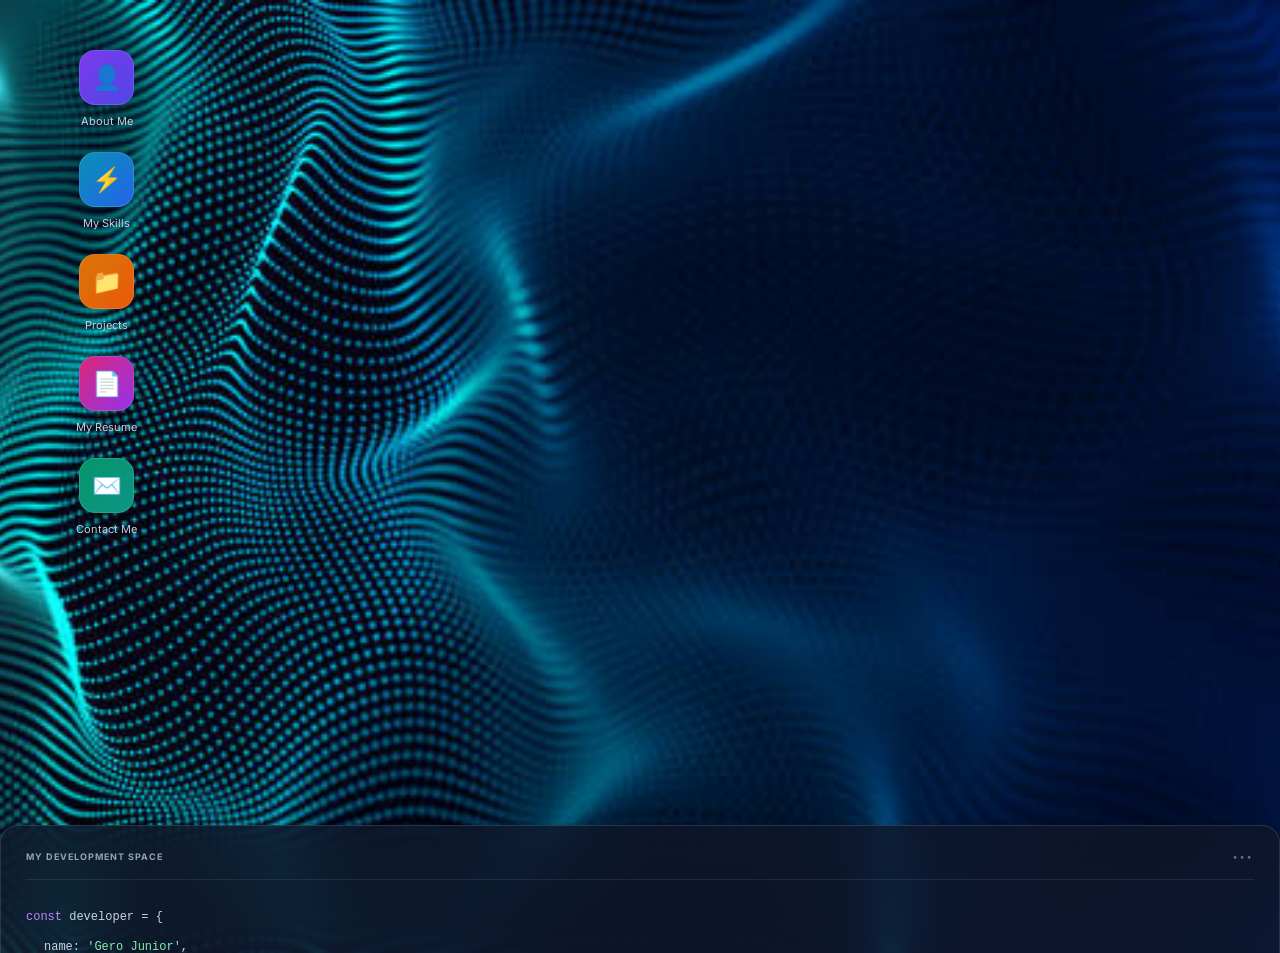
<file: index.html>
<!DOCTYPE html>
<html lang="en">
<head>
    <meta charset="UTF-8">
    <meta name="viewport" content="width=device-width, initial-scale=1.0">

    <meta name="description" content="The personal portfolio of Sangoniyi Oluwamayowa Olayimika, also known as Gero Junior.">

    <title>Sangoniyi OO | </title>

    <link rel="preconnect" href="https://fonts.googleapis.com">
    <link rel="preconnect" href="https://fonts.gstatic.com" crossorigin>
    <link href="https://fonts.googleapis.com/css2?family=Inter:wght@400;500;600;700;800&display=swap" rel="stylesheet">
    <link rel="stylesheet" href="style.css">
</head>

<body>

    <main class="desktop">

        <section class="desktop-content" id="home">
            <aside class="desktop-icons" id="applications">
                <a href="aboutme.html" class="desktop-icon">
                    <span class="app-icon about-icon">👤</span>
                    <span>About Me</span>
                </a>
                <a href="#skills" class="desktop-icon">
                    <span class="app-icon skills-icon">⚡</span>
                    <span>My Skills</span>
                </a>
                <a href="#projects" class="desktop-icon">
                    <span class="app-icon projects-icon">📁</span>
                    <span>Projects</span>
                </a>
                <a href="#resume" class="desktop-icon">
                    <span class="app-icon resume-icon">📄</span>
                    <span>My Resume</span>
                </a>
                <a href="#contact" class="desktop-icon">
                    <span class="app-icon contact-icon">✉️</span>
                    <span>Contact Me</span>
                </a>
            </aside>
        </section>


            <!-- WELCOME SECTION -->
            

                

                <!-- RIGHT SIDE INFORMATION -->
                <div class="floating-card">

                    <div class="floating-card-header">
                        <span>MY DEVELOPMENT SPACE</span>
                        <span class="window-dots">•••</span>
                    </div>

                    <div class="code-preview">

                        <p><span class="code-purple">const</span> developer = {</p>

                        <p class="code-indent">
                            name: <span class="code-green">'Gero Junior'</span>,
                        </p>

                        <p class="code-indent">
                            role: <span class="code-green">'Frontend Dev'</span>,
                        </p>

                        <p class="code-indent">
                            passion: <span class="code-green">'Building'</span>,
                        </p>

                        <p class="code-indent">
                            creativity: <span class="code-orange">100</span>
                        </p>

                        <p>};</p>

                        <p class="code-comment">
                            // Turning imagination into reality.
                        </p>

                    </div>

                    <div class="floating-card-footer">
                        <span>HTML</span>
                        <span>CSS</span>
                        <span>CREATIVITY</span>
                    </div>

                </div>

            </section>

        </section>


        <!-- <section class="dock-container">

            <div class="dock">

                <a href="#home" class="dock-item" title="Home">
                    <span>⌂</span>
                </a>

                <a href="#about" class="dock-item" title="About Me">
                    <span>👤</span>
                </a>

                <a href="#skills" class="dock-item" title="My Skills">
                    <span>⚡</span>
                </a>

                <a href="#projects" class="dock-item" title="Projects">
                    <span>📁</span>
                </a>

                <a href="#resume" class="dock-item" title="Resume">
                    <span>📄</span>
                </a>

                <a href="#contact" class="dock-item" title="Contact">
                    <span>✉️</span>
                </a>

            </div>

        </section> -->


    </main>

</body>
</html>
</file>
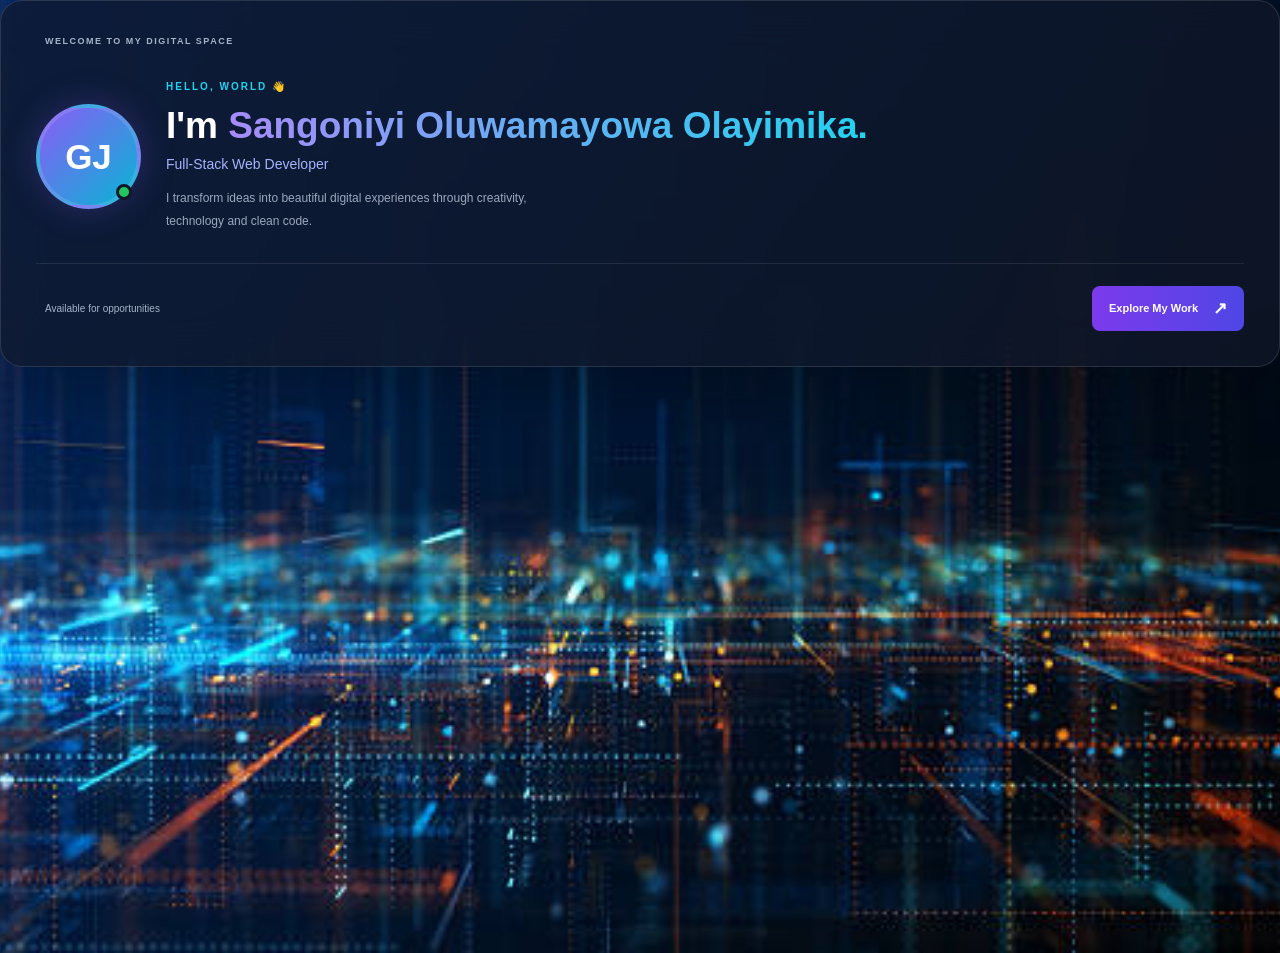
<file: aboutme.html>
<!DOCTYPE html>
<html lang="en">
<head>
    <meta charset="UTF-8">
    <meta name="viewport" content="width=device-width, initial-scale=1.0">
    <title>Document</title>
    <link rel="stylesheet" href="aboutme.css">
</head>
<body>
    <section class="welcome-section">
        <main class="desktop">
            <div class="welcome-card">
                <div class="welcome-top">
                    <span class="welcome-label">
                        <span class="live-dot">
                        </span>
                            WELCOME TO MY DIGITAL SPACE
                        </span>
                </div>
                <div class="profile-area">
                    <div class="profile-image">
                        <span>GJ</span>
                            <div class="profile-online"></div>
                    </div>
                        <div class="profile-information">
                            <p class="greeting">HELLO, WORLD 👋</p>
                            <h1>
                                I'm <span>Sangoniyi Oluwamayowa Olayimika.</span>
                            </h1>
                            <h2>Full-Stack Web Developer</h2>
                            <p class="introduction">
                                I transform ideas into beautiful digital
                                experiences through creativity, technology
                                and clean code.
                            </p>
                        </div>
                    </div>
                    <div class="welcome-divider"></div>
                    <div class="welcome-bottom">
                        <div class="availability">
                            <span class="availability-dot"></span>
                            Available for opportunities
                        </div>
                        <a href="https://printivo-red.vercel.app/" class="explore-button">
                            Explore My Work
                            <span>↗</span>
                        </a>
                    </div>
                </div>
    </main>
    </section>
    
</body>
</html>
</file>
<file: style.css>
* {
    margin: 0;
    padding: 0;
    box-sizing: border-box;
}


body {
    font-family: 'Inter', sans-serif;
    color: #f1f5f9;
    overflow-x: hidden;
}

a {
    text-decoration: none;
    color: inherit;
}




.desktop {
    position: relative;
    width: 100%;
    height: 953px;
    overflow: hidden;
    background: url(images/dot\ background.jpg) no-repeat center center;
    background-size: cover;
}






.system-status {
    display: flex;
    align-items: center;
    gap: 9px;

    font-size: 11px;
    color: #aeb8cc;
}

.status-dot,
.live-dot,
.availability-dot {
    width: 7px;
    height: 7px;

    border-radius: 50%;
    background: #22c55e;

    box-shadow: 0 0 10px #22c55e;
}

.system-version {
    margin-left: 10px;
    padding: 5px 9px;

    border-radius: 5px;

    background: rgba(255,255,255,0.06);
    color: #cbd5e1;
}



.desktop-content {
    position: relative;
    z-index: 2;

    min-height: calc(100vh - 75px);
}


/* =========================================
   5. DESKTOP APPLICATION ICONS
========================================= */

.desktop-icons {
    position: absolute;

    top: 50px;
    left: 5%;

    display: flex;
    flex-direction: column;
    gap: 24px;
}

.desktop-icon {
    width: 85px;

    display: flex;
    flex-direction: column;
    align-items: center;
    gap: 9px;

    color: #d1d5e5;
    font-size: 11px;

    transition: 0.3s ease;
}

.desktop-icon:hover {
    transform: translateY(-5px);
    color: #22d3ee;
}

.app-icon {
    width: 55px;
    height: 55px;

    display: flex;
    align-items: center;
    justify-content: center;

    border-radius: 16px;

    font-size: 24px;

    background: rgba(255,255,255,0.09);

    border: 1px solid rgba(255,255,255,0.12);

    backdrop-filter: blur(15px);

    box-shadow: 0 8px 25px rgba(0,0,0,0.2);

    transition: 0.3s ease;
}

.desktop-icon:hover .app-icon {
    box-shadow: 0 0 25px rgba(34,211,238,0.25);
    border-color: #22d3ee;
}

.about-icon {
    background: linear-gradient(
        135deg,
        #7c3aed,
        #4f46e5
    );
}

.skills-icon {
    background: linear-gradient(
        135deg,
        #0891b2,
        #2563eb
    );
}

.projects-icon {
    background: linear-gradient(
        135deg,
        #d97706,
        #ea580c
    );
}

.resume-icon {
    background: linear-gradient(
        135deg,
        #db2777,
        #9333ea
    );
}

.contact-icon {
    background: linear-gradient(
        135deg,
        #059669,
        #0d9488
    );
}


/* =========================================
   6. WELCOME SECTION
========================================= */

.welcome-section {
    position: absolute;

    top: 50%;
    left: 50%;

    transform: translate(-42%, -50%);

    width: min(1000px, 80%);

    display: grid;
    grid-template-columns: 1.35fr 0.85fr;

    align-items: center;
    gap: 25px;
}


/* =========================================
   7. MAIN WELCOME CARD
========================================= */




/* =========================================
   10. FLOATING CODE CARD
========================================= */

.floating-card {
    padding: 25px;

    background: rgba(15, 23, 42, 0.8);

    border: 1px solid rgba(255,255,255,0.12);

    border-radius: 18px;

    backdrop-filter: blur(20px);
    -webkit-backdrop-filter: blur(20px);

    box-shadow: 0 25px 70px rgba(0,0,0,0.3);

    animation: float 5s ease-in-out infinite;
}

.floating-card-header {
    display: flex;
    align-items: center;
    justify-content: space-between;

    padding-bottom: 17px;

    border-bottom: 1px solid rgba(255,255,255,0.08);

    color: #94a3b8;

    font-size: 9px;
    font-weight: 700;
    letter-spacing: 1px;
}

.window-dots {
    color: #64748b;
    letter-spacing: 3px;
}


/* Code preview */

.code-preview {
    padding: 22px 0;

    font-family: monospace;

    font-size: 12px;
    line-height: 2.5;

    color: #cbd5e1;
}

.code-indent {
    padding-left: 18px;
}

.code-purple {
    color: #c084fc;
}

.code-green {
    color: #86efac;
}

.code-orange {
    color: #fb923c;
}

.code-comment {
    color: #64748b;
    font-size: 10px;
}


/* Code card footer */

.floating-card-footer {
    display: flex;
    gap: 8px;

    padding-top: 17px;

    border-top: 1px solid rgba(255,255,255,0.08);
}

.floating-card-footer span {
    padding: 7px 10px;

    background: rgba(255,255,255,0.06);

    border-radius: 5px;

    color: #a5b4fc;

    font-size: 9px;
    font-weight: 600;
}


/* =========================================
   11. BOTTOM DOCK
========================================= */

.dock-container {
    position: fixed;

    z-index: 10;

    bottom: 30px;
    left: 50%;

    transform: translateX(-50%);
}

.dock {
    display: flex;
    align-items: center;
    gap: 12px;

    padding: 12px 18px;

    background: rgba(20, 27, 45, 0.75);

    border: 1px solid rgba(255,255,255,0.13);

    border-radius: 18px;

    backdrop-filter: blur(25px);
    -webkit-backdrop-filter: blur(25px);

    box-shadow: 0 15px 40px rgba(0,0,0,0.4);
}

.dock-item {
    width: 45px;
    height: 45px;

    display: flex;
    align-items: center;
    justify-content: center;

    border-radius: 12px;

    background: rgba(255,255,255,0.07);

    font-size: 21px;

    transition: 0.3s ease;
}

.dock-item:hover {
    transform: translateY(-12px) scale(1.1);

    background: rgba(139,92,246,0.3);

    box-shadow: 0 0 20px rgba(139,92,246,0.25);
}


/* =========================================
   12. SYSTEM FOOTER
========================================= */

.system-footer {
    position: absolute;

    bottom: 10px;
    left: 5%;
    right: 5%;

    z-index: 2;

    display: flex;
    justify-content: space-between;

    color: #64748b;

    font-size: 8px;
    letter-spacing: 1px;
}

.heart {
    color: #f43f5e;
}


/* =========================================
   13. ANIMATIONS
========================================= */

@keyframes fadeUp {

    from {
        opacity: 0;
        transform: translateY(25px);
    }

    to {
        opacity: 1;
        transform: translateY(0);
    }

}


@keyframes float {

    0%, 100% {
        transform: translateY(0);
    }

    50% {
        transform: translateY(-12px);
    }

}


/* =========================================
   14. TABLET RESPONSIVENESS
========================================= */

@media (max-width: 1000px) {

    .welcome-section {
        width: 78%;
        grid-template-columns: 1fr;
        transform: translate(-42%, -45%);
    }

    .floating-card {
        display: none;
    }

    .desktop-icons {
        left: 2%;
    }

}


/* =========================================
   15. MOBILE RESPONSIVENESS
========================================= */

@media (max-width: 650px) {

    .desktop {
        min-height: 100svh;
    }

    .topbar {
        height: 65px;
        padding: 0 18px;
    }

    .brand {
        font-size: 11px;
        letter-spacing: 1px;
    }

    .brand-icon {
        width: 30px;
        height: 30px;
    }

    .top-navigation {
        display: none;
    }

    .system-status {
        font-size: 9px;
    }

    .system-version {
        display: none;
    }

    .desktop-content {
        min-height: calc(100svh - 65px);
        padding: 25px 18px 115px;
    }

    .desktop-icons {
        position: relative;

        top: auto;
        left: auto;

        display: grid;
        grid-template-columns: repeat(5, 1fr);

        gap: 5px;

        margin-bottom: 35px;
    }

    .desktop-icon {
        width: 100%;
        gap: 7px;
        font-size: 9px;
    }

    .app-icon {
        width: 43px;
        height: 43px;
        border-radius: 12px;
        font-size: 19px;
    }

    .welcome-section {
        position: relative;

        top: auto;
        left: auto;

        transform: none;

        width: 100%;
        display: block;
    }

    .welcome-card {
        padding: 22px 18px;
        border-radius: 18px;
    }

    .welcome-top {
        margin-bottom: 25px;
    }

    .welcome-label {
        font-size: 8px;
        letter-spacing: 1px;
    }

    .version-label {
        font-size: 7px;
    }

    .profile-area {
        flex-direction: column;
        align-items: flex-start;
        gap: 20px;
    }

    .profile-image {
        width: 85px;
        height: 85px;
    }

    .profile-image span {
        font-size: 28px;
    }

    .profile-information h1 {
        font-size: 29px;
    }

    .profile-information h2 {
        font-size: 13px;
    }

    .introduction {
        font-size: 11px;
    }

    .welcome-bottom {
        flex-direction: column;
        align-items: flex-start;
    }

    .explore-button {
        width: 100%;
        justify-content: space-between;
    }

    .dock-container {
        bottom: 27px;
    }

    .dock {
        gap: 8px;
        padding: 9px 12px;
    }

    .dock-item {
        width: 39px;
        height: 39px;
        font-size: 18px;
    }

    .system-footer {
        display: none;
    }

}


/* =========================================
   16. SMALL MOBILE SCREENS
========================================= */

@media (max-width: 380px) {

    .desktop-icons {
        grid-template-columns: repeat(3, 1fr);
        row-gap: 18px;
    }

    .welcome-card {
        padding: 18px 14px;
    }

    .welcome-label {
        font-size: 7px;
    }

    .dock {
        gap: 5px;
        padding: 8px;
    }

    .dock-item {
        width: 35px;
        height: 35px;
    }

}
</file>
<file: aboutme.css>
* {
    margin: 0;
    padding: 0;
    box-sizing: border-box;
}


body {
    font-family: 'Inter', sans-serif;
    color: #f1f5f9;
    overflow-x: hidden;
}

a {
    text-decoration: none;
    color: inherit;
}




.desktop {
    position: relative;
    width: 100%;
    height: 953px;
    overflow: hidden;
    background: url(images/background\ 1.jpg) no-repeat center center;
    background-size: cover;
}







body{
    background-size: cover;
    background-repeat: no-repeat;
    color: white;
}



.welcome-card {
    padding: 35px;

    background: rgba(17, 24, 42, 0.72);

    border: 1px solid rgba(255,255,255,0.12);

    border-radius: 22px;

    backdrop-filter: blur(25px);
    -webkit-backdrop-filter: blur(25px);

    box-shadow: 0 25px 70px rgba(0,0,0,0.3);

    animation: fadeUp 1s ease both;
}




.welcome-top {
    display: flex;
    justify-content: space-between;
    align-items: center;

    margin-bottom: 35px;
}

.welcome-label {
    display: flex;
    align-items: center;
    gap: 9px;

    color: #a5b4c9;

    font-size: 9px;
    font-weight: 700;
    letter-spacing: 1.5px;
}

.version-label {
    font-size: 9px;
    color: #64748b;
    letter-spacing: 1px;
}



.profile-area {
    display: flex;
    align-items: center;
    gap: 25px;
}




.profile-image {
    position: relative;

    flex-shrink: 0;

    width: 105px;
    height: 105px;

    display: flex;
    align-items: center;
    justify-content: center;

    border-radius: 50%;

    background: linear-gradient(
        135deg,
        #8b5cf6,
        #06b6d4
    );

    border: 4px solid rgba(255,255,255,0.12);

    box-shadow: 0 0 35px rgba(139,92,246,0.25);
}

.profile-image span {
    font-size: 35px;
    font-weight: 800;
    color: white;
}

.profile-online {
    position: absolute;

    width: 16px;
    height: 16px;

    right: 5px;
    bottom: 5px;

    border-radius: 50%;

    background: #22c55e;

    border: 3px solid #11182a;
}


/* Profile text */

.greeting {
    color: #22d3ee;

    font-size: 10px;
    font-weight: 700;

    letter-spacing: 2px;

    margin-bottom: 12px;
}

.profile-information h1 {
    font-size: clamp(24px, 3vw, 37px);
    font-weight: 800;

    line-height: 1.2;

    margin-bottom: 8px;
}

.profile-information h1 span {
    background: linear-gradient(
        90deg,
        #a78bfa,
        #22d3ee
    );

    -webkit-background-clip: text;
    background-clip: text;
    color: transparent;
}

.profile-information h2 {
    color: #a5b4fc;

    font-size: 14px;
    font-weight: 500;

    margin-bottom: 15px;
}

.introduction {
    max-width: 420px;

    color: #9ca8bb;

    font-size: 12px;
    line-height: 1.9;
}


/* =========================================
   9. WELCOME CARD BOTTOM
========================================= */

.welcome-divider {
    width: 100%;
    height: 1px;

    background: rgba(255,255,255,0.09);

    margin: 30px 0 22px;
}

.welcome-bottom {
    display: flex;
    align-items: center;
    justify-content: space-between;

    gap: 15px;
}

.availability {
    display: flex;
    align-items: center;
    gap: 9px;

    font-size: 10px;
    color: #a5b4c9;
}

.explore-button {
    display: flex;
    align-items: center;
    gap: 15px;

    padding: 12px 17px;

    border-radius: 8px;

    color: white;

    background: linear-gradient(
        90deg,
        #7c3aed,
        #4f46e5
    );

    font-size: 11px;
    font-weight: 600;

    transition: 0.3s ease;
}

.explore-button:hover {
    transform: translateY(-3px);

    box-shadow: 0 8px 25px rgba(124,58,237,0.4);
}

.explore-button span {
    font-size: 17px;
}





/* =========================================
   13. ANIMATIONS
========================================= */

@keyframes fadeUp {

    from {
        opacity: 0;
        transform: translateY(25px);
    }

    to {
        opacity: 1;
        transform: translateY(0);
    }

}


@keyframes float {

    0%, 100% {
        transform: translateY(0);
    }

    50% {
        transform: translateY(-12px);
    }

}


/* =========================================
   14. TABLET RESPONSIVENESS
========================================= */

@media (max-width: 1000px) {

    .welcome-section {
        width: 78%;
        grid-template-columns: 1fr;
        transform: translate(-42%, -45%);
    }

    .floating-card {
        display: none;
    }

    .desktop-icons {
        left: 2%;
    }

}


/* =========================================
   15. MOBILE RESPONSIVENESS
========================================= */

@media (max-width: 650px) {

    .desktop {
        min-height: 100svh;
    }

    .topbar {
        height: 65px;
        padding: 0 18px;
    }

    .brand {
        font-size: 11px;
        letter-spacing: 1px;
    }

    .brand-icon {
        width: 30px;
        height: 30px;
    }

    .top-navigation {
        display: none;
    }

    .system-status {
        font-size: 9px;
    }

    .system-version {
        display: none;
    }

    .desktop-content {
        min-height: calc(100svh - 65px);
        padding: 25px 18px 115px;
    }

    .desktop-icons {
        position: relative;

        top: auto;
        left: auto;

        display: grid;
        grid-template-columns: repeat(5, 1fr);

        gap: 5px;

        margin-bottom: 35px;
    }

    .desktop-icon {
        width: 100%;
        gap: 7px;
        font-size: 9px;
    }

    .app-icon {
        width: 43px;
        height: 43px;
        border-radius: 12px;
        font-size: 19px;
    }

    .welcome-section {
        position: relative;

        top: auto;
        left: auto;

        transform: none;

        width: 100%;
        display: block;
    }

    .welcome-card {
        padding: 22px 18px;
        border-radius: 18px;
    }

    .welcome-top {
        margin-bottom: 25px;
    }

    .welcome-label {
        font-size: 8px;
        letter-spacing: 1px;
    }

    .version-label {
        font-size: 7px;
    }

    .profile-area {
        flex-direction: column;
        align-items: flex-start;
        gap: 20px;
    }

    .profile-image {
        width: 85px;
        height: 85px;
    }

    .profile-image span {
        font-size: 28px;
    }

    .profile-information h1 {
        font-size: 29px;
    }

    .profile-information h2 {
        font-size: 13px;
    }

    .introduction {
        font-size: 11px;
    }

    .welcome-bottom {
        flex-direction: column;
        align-items: flex-start;
    }

    .explore-button {
        width: 100%;
        justify-content: space-between;
    }

    .dock-container {
        bottom: 27px;
    }

    .dock {
        gap: 8px;
        padding: 9px 12px;
    }

    .dock-item {
        width: 39px;
        height: 39px;
        font-size: 18px;
    }

    .system-footer {
        display: none;
    }

}


/* =========================================
   16. SMALL MOBILE SCREENS
========================================= */

@media (max-width: 380px) {

    .desktop-icons {
        grid-template-columns: repeat(3, 1fr);
        row-gap: 18px;
    }

    .welcome-card {
        padding: 18px 14px;
    }

    .welcome-label {
        font-size: 7px;
    }

    .dock {
        gap: 5px;
        padding: 8px;
    }

    .dock-item {
        width: 35px;
        height: 35px;
    }

}
</file>
